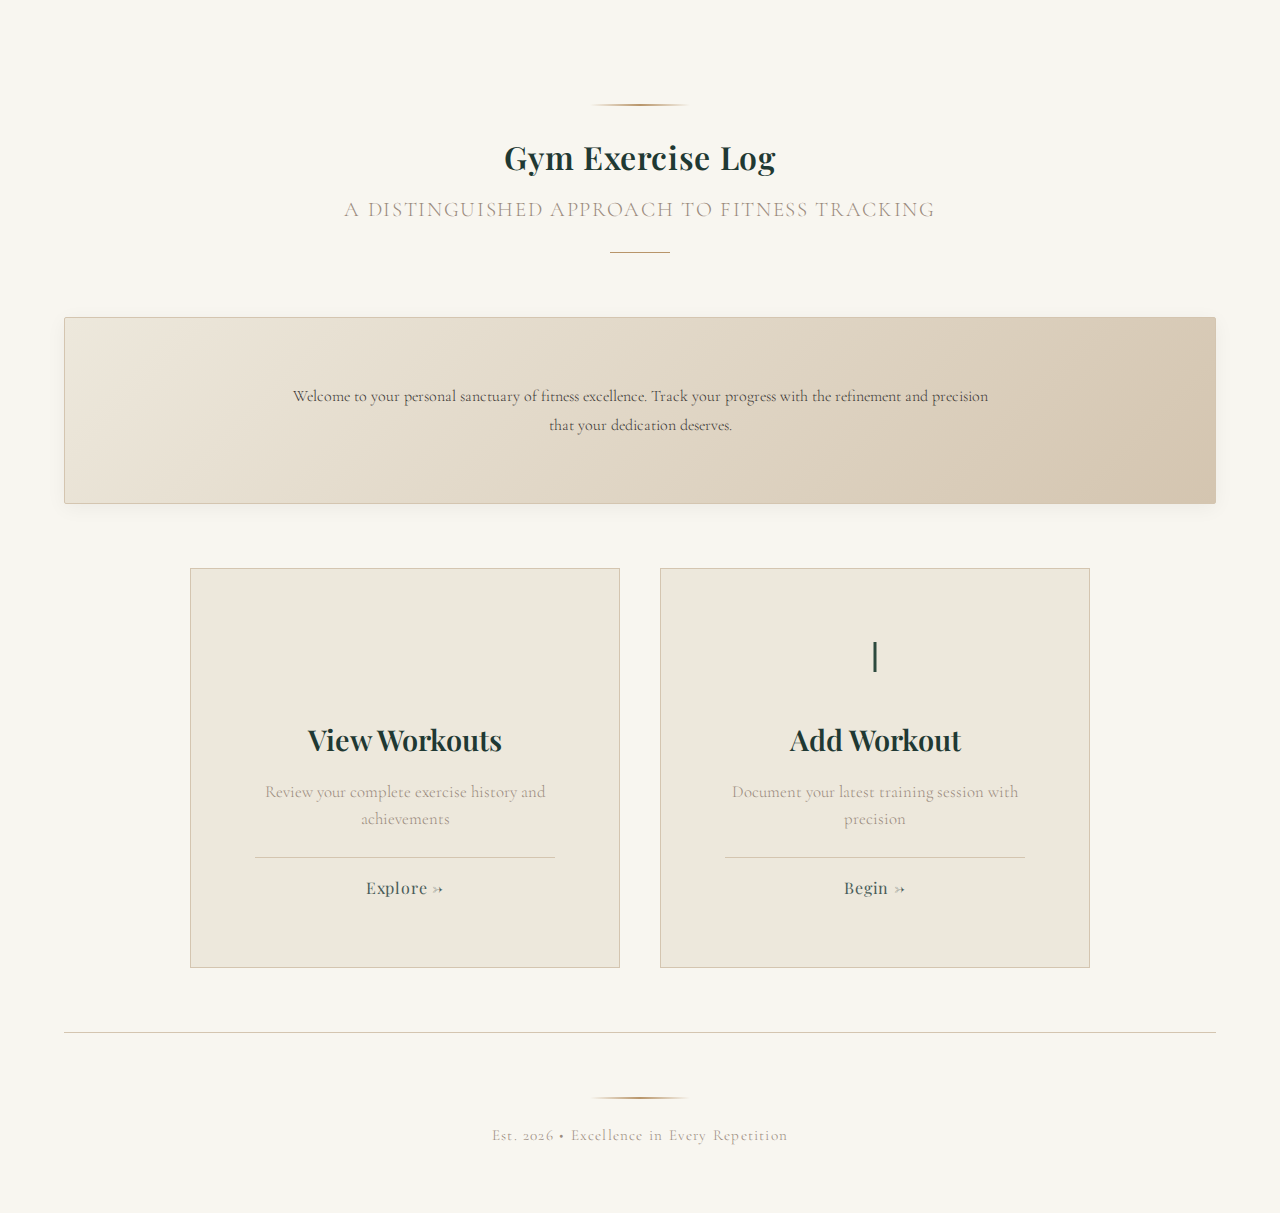
<file: gym-exercise-log/index.html>
<!DOCTYPE html>
<html lang="en">
<head>
    <meta charset="UTF-8">
    <meta name="viewport" content="width=device-width, initial-scale=1.0">
    <title>Gym Exercise Log - Excellence in Fitness</title>
    <link rel="stylesheet" href="styles.css">
    <link rel="preconnect" href="https://fonts.googleapis.com">
    <link rel="preconnect" href="https://fonts.gstatic.com" crossorigin>
    <link href="https://fonts.googleapis.com/css2?family=Playfair+Display:wght@400;500;600;700&family=Cormorant+Garamond: wght@300;400;500&display=swap" rel="stylesheet">
</head>
<body>
    <div class="container">
        <!-- Header Section -->
        <header class="header">
            <div class="ornament-top"></div>
            <h1 class="main-title">Gym Exercise Log</h1>
            <p class="subtitle">A Distinguished Approach to Fitness Tracking</p>
            <div class="divider"></div>
        </header>

        <!-- Hero Section -->
        <section class="hero">
            <div class="hero-content">
                <p class="hero-text">
                    Welcome to your personal sanctuary of fitness excellence.   
                    Track your progress with the refinement and precision that your dedication deserves.
                </p>
            </div>
        </section>

        <!-- Main Navigation Cards -->
        <section class="navigation-section">
            <div class="nav-cards">
                <div class="nav-card" id="viewWorkouts">
                    <div class="card-icon">
                        <svg width="48" height="48" viewBox="0 0 24 24" fill="none" stroke="currentColor" stroke-width="1.5">
                            <path d="M12 6. 253v13m0-13C10.832 5.477 9.246 5 7.5 5S4.168 5.477 3 6.253v13C4.168 18.477 5.754 18 7.5 18s3.332.477 4.5 1.253m0-13C13.168 5.477 14.754 5 16.5 5c1.747 0 3.332.477 4.5 1.253v13C19.832 18.477 18.247 18 16.5 18c-1.746 0-3.332.477-4.5 1.253"/>
                        </svg>
                    </div>
                    <h2 class="card-title">View Workouts</h2>
                    <p class="card-description">Review your complete exercise history and achievements</p>
                    <div class="card-footer">
                        <span class="card-link">Explore →</span>
                    </div>
                </div>

                <div class="nav-card" id="addWorkout">
                    <div class="card-icon">
                        <svg width="48" height="48" viewBox="0 0 24 24" fill="none" stroke="currentColor" stroke-width="1.5">
                            <path d="M12 4.5v15m7. 5-7.5h-15"/>
                        </svg>
                    </div>
                    <h2 class="card-title">Add Workout</h2>
                    <p class="card-description">Document your latest training session with precision</p>
                    <div class="card-footer">
                        <span class="card-link">Begin →</span>
                    </div>
                </div>
            </div>
        </section>

        <!-- Footer -->
        <footer class="footer">
            <div class="ornament-bottom"></div>
            <p class="footer-text">Est. 2026 • Excellence in Every Repetition</p>
        </footer>
    </div>

    <script src="script.js"></script>
</body>
</html>
</file>
<file: gym-exercise-log/styles.css>
/* ===================================
   Old Money Color Palette & Design
   =================================== */

:root {
    /* Old Money Color Palette */
    --ivory: #F8F6F0;
    --cream: #EDE8DC;
    --sand: #D4C5B0;
    --taupe: #9B8B7E;
    --charcoal: #3B3735;
    --forest: #2D4A3E;
    --burgundy: #6B4C4C;
    --gold: #B8956A;
    --deep-green: #1F3933;
    --slate: #4A5D5A;
    
    /* Spacing */
    --spacing-xs:  0.5rem;
    --spacing-sm: 1rem;
    --spacing-md:  1.5rem;
    --spacing-lg: 2.5rem;
    --spacing-xl: 4rem;
    
    /* Typography */
    --font-primary: 'Playfair Display', serif;
    --font-secondary: 'Cormorant Garamond', serif;
}

/* ===================================
   Reset & Base Styles
   =================================== */

* {
    margin: 0;
    padding:  0;
    box-sizing: border-box;
}

body {
    font-family:  var(--font-secondary);
    background-color: var(--ivory);
    color: var(--charcoal);
    line-height: 1.7;
    overflow-x: hidden;
}

.container {
    max-width: 1200px;
    margin:  0 auto;
    padding:  var(--spacing-lg) var(--spacing-md);
}

/* ===================================
   Header Section
   =================================== */

.header {
    text-align: center;
    padding: var(--spacing-xl) 0 var(--spacing-lg);
    position: relative;
}

.ornament-top {
    width: 100px;
    height: 2px;
    background:  linear-gradient(90deg, transparent, var(--gold), transparent);
    margin: 0 auto var(--spacing-md);
}

.main-title {
    font-family:  var(--font-primary);
    font-size: clamp(2.5rem, 6vw, 4. 5rem);
    font-weight: 600;
    color: var(--deep-green);
    letter-spacing: 0.02em;
    margin-bottom:  var(--spacing-xs);
}

.subtitle {
    font-size: clamp(1rem, 2vw, 1.3rem);
    color: var(--taupe);
    font-weight: 300;
    letter-spacing: 0.08em;
    text-transform: uppercase;
    margin-bottom: var(--spacing-md);
}

.divider {
    width: 60px;
    height: 1px;
    background-color: var(--gold);
    margin: var(--spacing-md) auto;
}

.divider-small {
    width: 40px;
    height: 1px;
    background-color:  var(--gold);
    margin: var(--spacing-sm) auto;
}

/* ===================================
   Hero Section
   =================================== */

.hero {
    background: linear-gradient(135deg, var(--cream) 0%, var(--sand) 100%);
    border:  1px solid var(--sand);
    border-radius: 2px;
    padding: var(--spacing-xl) var(--spacing-lg);
    margin-bottom: var(--spacing-xl);
    box-shadow: 0 4px 20px rgba(0, 0, 0, 0.05);
}

.hero-content {
    max-width: 700px;
    margin: 0 auto;
    text-align: center;
}

.hero-text {
    font-size: clamp(1.1rem, 2. 5vw, 1.4rem);
    color: var(--charcoal);
    font-weight: 300;
    line-height: 1.8;
}

/* ===================================
   Navigation Cards
   =================================== */

.navigation-section {
    margin-bottom: var(--spacing-xl);
}

.nav-cards {
    display: grid;
    grid-template-columns: repeat(auto-fit, minmax(300px, 1fr));
    gap: var(--spacing-lg);
    margin-bottom: var(--spacing-xl);
    max-width: 900px;
    margin-left: auto;
    margin-right: auto;
}

.nav-card {
    background-color: var(--cream);
    border: 1px solid var(--sand);
    padding: var(--spacing-xl);
    text-align: center;
    cursor: pointer;
    transition: all 0.4s cubic-bezier(0.4, 0, 0.2, 1);
    position: relative;
    overflow: hidden;
}

.nav-card::before {
    content: '';
    position: absolute;
    top: 0;
    left:  0;
    width: 100%;
    height:  2px;
    background: var(--gold);
    transform: scaleX(0);
    transition: transform 0.4s ease;
}

.nav-card:hover {
    background-color: var(--ivory);
    border-color: var(--gold);
    transform: translateY(-5px);
    box-shadow: 0 12px 30px rgba(0, 0, 0, 0.1);
}

.nav-card:hover::before {
    transform:  scaleX(1);
}

.card-icon {
    color: var(--forest);
    margin-bottom: var(--spacing-md);
    transition: all 0.3s ease;
}

.nav-card:hover .card-icon {
    color: var(--gold);
    transform: scale(1.1);
}

.card-title {
    font-family: var(--font-primary);
    font-size: clamp(1.5rem, 3vw, 1.8rem);
    color: var(--deep-green);
    margin-bottom: var(--spacing-sm);
    font-weight: 600;
}

.card-description {
    font-size: clamp(0.95rem, 2vw, 1.05rem);
    color: var(--taupe);
    line-height: 1.6;
    margin-bottom: var(--spacing-md);
    font-weight: 300;
}

.card-footer {
    padding-top: var(--spacing-sm);
    border-top: 1px solid var(--sand);
}

.card-link {
    font-family: var(--font-primary);
    color: var(--slate);
    font-size: 1rem;
    letter-spacing: 0.05em;
    transition: color 0.3s ease;
}

.nav-card:hover .card-link {
    color: var(--gold);
}

/* ===================================
   Footer
   =================================== */

.footer {
    text-align: center;
    padding: var(--spacing-xl) 0 var(--spacing-md);
    border-top: 1px solid var(--sand);
    margin-top: var(--spacing-xl);
}

.ornament-bottom {
    width: 100px;
    height: 2px;
    background: linear-gradient(90deg, transparent, var(--gold), transparent);
    margin: 0 auto var(--spacing-md);
}

.footer-text {
    font-size: 0.95rem;
    color: var(--taupe);
    letter-spacing: 0.08em;
    font-weight: 300;
}

/* ===================================
   Page Styles (for PHP pages)
   =================================== */

.page-container {
    max-width: 1200px;
    margin: 0 auto;
    padding: var(--spacing-lg) var(--spacing-md);
}

.page-header {
    text-align: center;
    padding:  var(--spacing-lg) 0;
    border-bottom: 1px solid var(--sand);
    margin-bottom: var(--spacing-xl);
}

.page-title {
    font-family: var(--font-primary);
    font-size: clamp(2rem, 5vw, 3rem);
    color: var(--deep-green);
    margin-bottom: var(--spacing-sm);
}

.page-subtitle {
    font-size: 1.1rem;
    color: var(--taupe);
    font-weight: 300;
}

/* Action Buttons */
.action-buttons {
    display: flex;
    gap: var(--spacing-sm);
    margin-bottom: var(--spacing-lg);
    flex-wrap: wrap;
}
.action-buttons2 {
    display: flex;
    gap: var(--spacing-sm);
    margin-bottom: var(--spacing-lg);
    flex-wrap: wrap;
    justify-content: center; /* centers the buttons horizontally */
}
 

.btn {
    font-family: var(--font-secondary);
    padding: 0.75rem 1.5rem;
    border: 1px solid var(--sand);
    background-color: var(--cream);
    color: var(--charcoal);
    text-decoration: none;
    transition:  all 0.3s ease;
    cursor: pointer;
    font-size: 1rem;
    display: inline-flex;
    align-items: center;
    gap: 0.5rem;
}

.btn:hover {
    background-color:  var(--deep-green);
    color: var(--ivory);
    border-color: var(--deep-green);
}

.btn-primary {
    background-color: var(--forest);
    color: var(--ivory);
    border-color: var(--forest);
}

.btn-primary:hover {
    background-color: var(--deep-green);
    border-color: var(--deep-green);
}

.btn-delete {
    background-color: var(--burgundy);
    color: var(--ivory);
    border-color: var(--burgundy);
}

.btn-delete:hover {
    background-color: #5a3d3d;
    border-color: #5a3d3d;
}

.btn-view {
    background-color: var(--slate);
    color: var(--ivory);
    border-color: var(--slate);
}

.btn-view:hover {
    background-color: var(--forest);
    border-color: var(--forest);
}

/* Table Styles */
.workout-table {
    width: 100%;
    border-collapse:  separate;
    border-spacing: 0;
    background-color: var(--cream);
    border: 1px solid var(--sand);
    margin-top: var(--spacing-lg);
}

.workout-table thead {
    background-color: var(--deep-green);
    color: var(--ivory);
}

.workout-table th {
    font-family: var(--font-primary);
    padding: 1rem;
    text-align: left;
    font-weight: 500;
    letter-spacing: 0.05em;
    border-bottom:  2px solid var(--gold);
}

.workout-table td {
    padding: 1rem;
    border-bottom:  1px solid var(--sand);
    color: var(--charcoal);
}

.workout-table tbody tr {
    transition: background-color 0.2s ease;
}

.workout-table tbody tr:hover {
    background-color: var(--ivory);
}

.workout-table tbody tr:last-child td {
    border-bottom: none;
}

/* Form Styles */
.form-container {
    max-width: 600px;
    margin: 0 auto;
    background-color: var(--cream);
    padding: var(--spacing-xl);
    border: 1px solid var(--sand);
}

.form-group {
    margin-bottom: var(--spacing-lg);
}

.form-label {
    font-family: var(--font-primary);
    display: block;
    margin-bottom: var(--spacing-xs);
    color: var(--deep-green);
    font-size: 1. 1rem;
    font-weight: 500;
}

.form-input,
.form-select,
.form-textarea {
    width: 100%;
    padding: 0.75rem;
    border: 1px solid var(--sand);
    background-color: var(--ivory);
    color: var(--charcoal);
    font-family: var(--font-secondary);
    font-size: 1rem;
    transition: all 0.3s ease;
}

.form-input:focus,
.form-select:focus,
.form-textarea:focus {
    outline: none;
    border-color: var(--gold);
    background-color: white;
}

.form-textarea {
    min-height: 120px;
    resize: vertical;
}

.orm-submit {
    width: 100%;
    padding:  1rem;
    background-color:  var(--forest);
    color: var(--ivory);
    border: none;
    font-family: var(--font-primary);
    font-size: 1.1rem;
    cursor: pointer;
    transition:  all 0.3s ease;
    letter-spacing: 0.05em;
}

.form-submit:hover {
    background-color: var(--deep-green);
}

.empty-state {
    text-align: center;
    padding: var(--spacing-xl);
    color: var(--taupe);
    font-style: italic;
}

/* ===================================
   Responsive Design
   =================================== */

@media (max-width: 768px) {
    .container,
    .page-container {
        padding: var(--spacing-md) var(--spacing-sm);
    }
    
    .hero {
        padding: var(--spacing-lg) var(--spacing-md);
    }
    
    .nav-cards {
        grid-template-columns: 1fr;
        gap: var(--spacing-md);
    }
    
    .nav-card {
        padding: var(--spacing-lg);
    }
    
    .form-container {
        padding: var(--spacing-lg);
    }
    
    .workout-table {
        font-size: 0.9rem;
    }
    
    .workout-table th,
    .workout-table td {
        padding: 0.75rem 0.5rem;
    }
    
    .action-buttons {
        flex-direction: column;
    }
    
    .btn {
        width: 100%;
        justify-content: center;
    }
}

@media (max-width: 480px) {
    .workout-table {
        font-size: 0.85rem;
    }
}

/* ===================================
   Accessibility
   =================================== */

@media (prefers-reduced-motion: reduce) {
    *,
    *::before,
    *::after {
        animation-duration: 0.01ms !important;
        animation-iteration-count: 1 !important;
        transition-duration: 0.01ms !important;
    }
}

html {
    scroll-behavior: smooth;
}

.nav-card:focus,
.btn:focus,
.form-input:focus,
.form-select:focus,
.form-textarea:focus {
    outline: 2px solid var(--gold);
    outline-offset: 2px;
}
</file>
